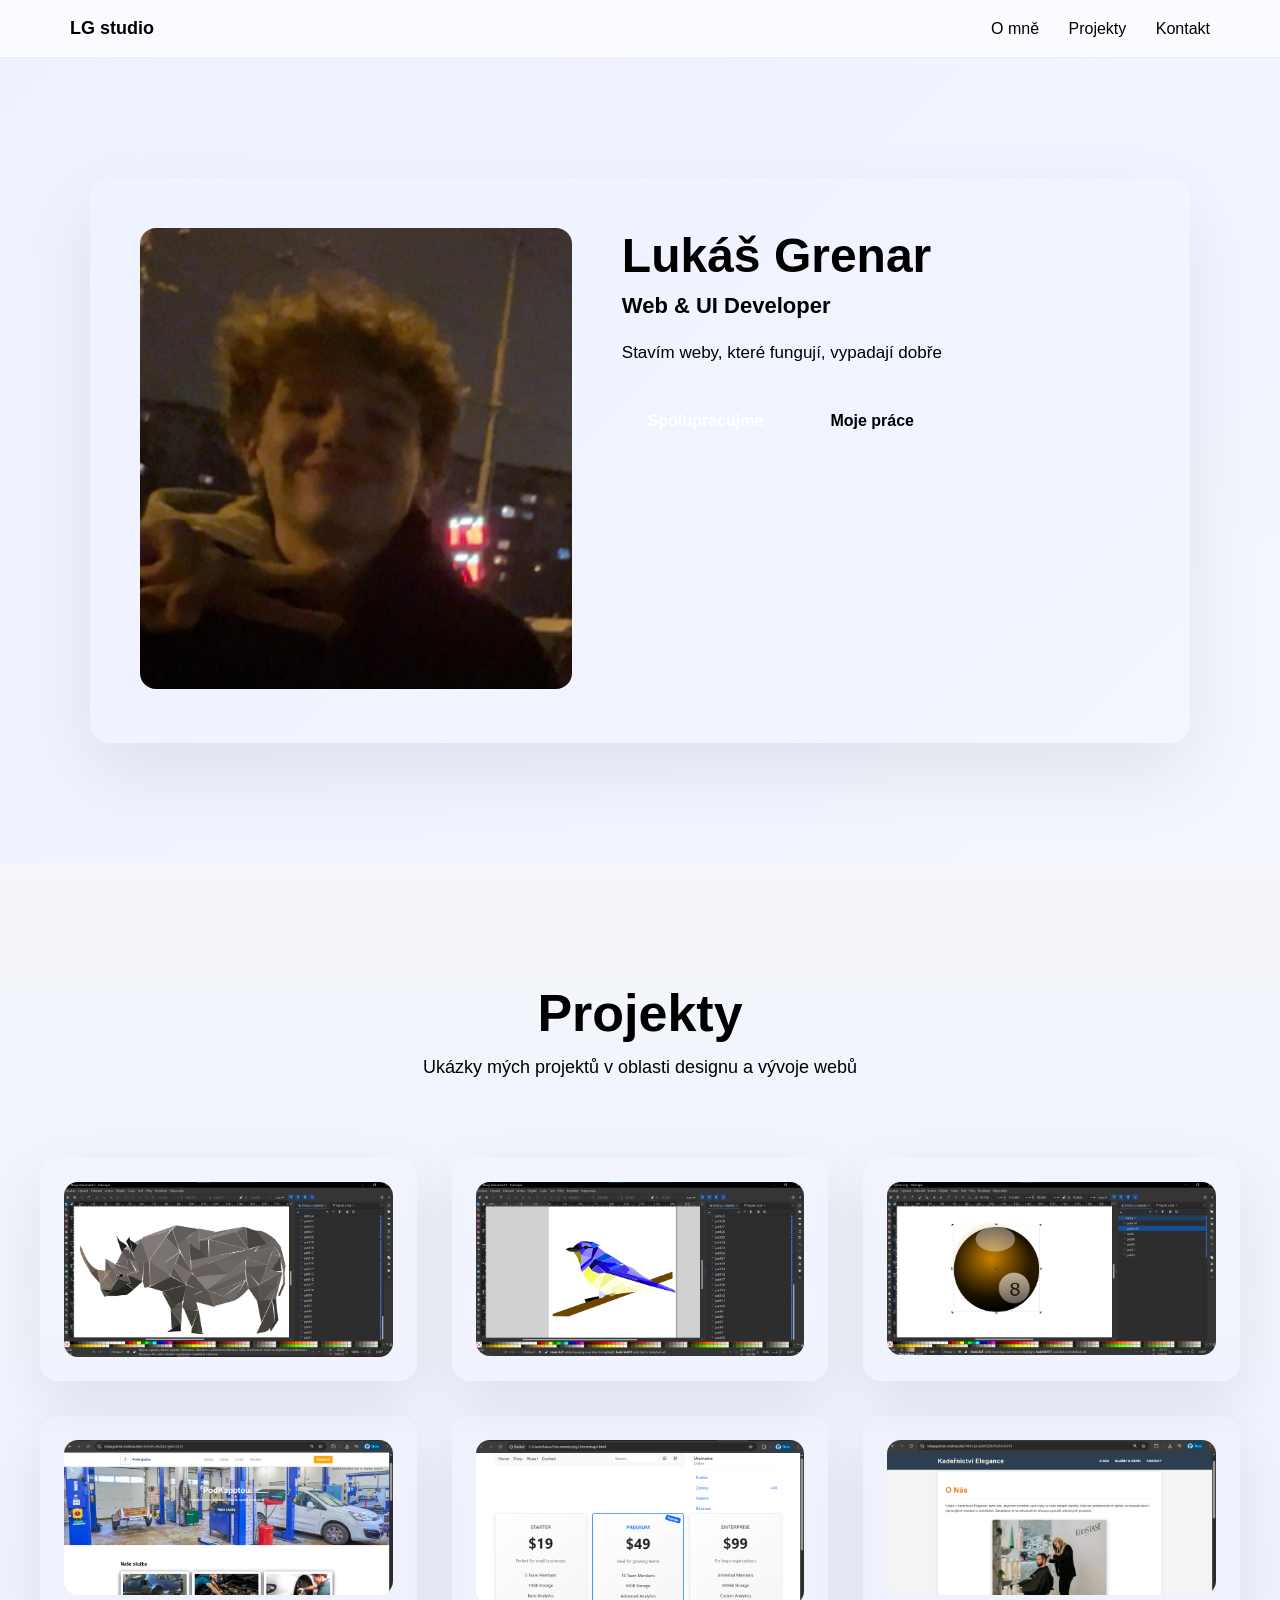
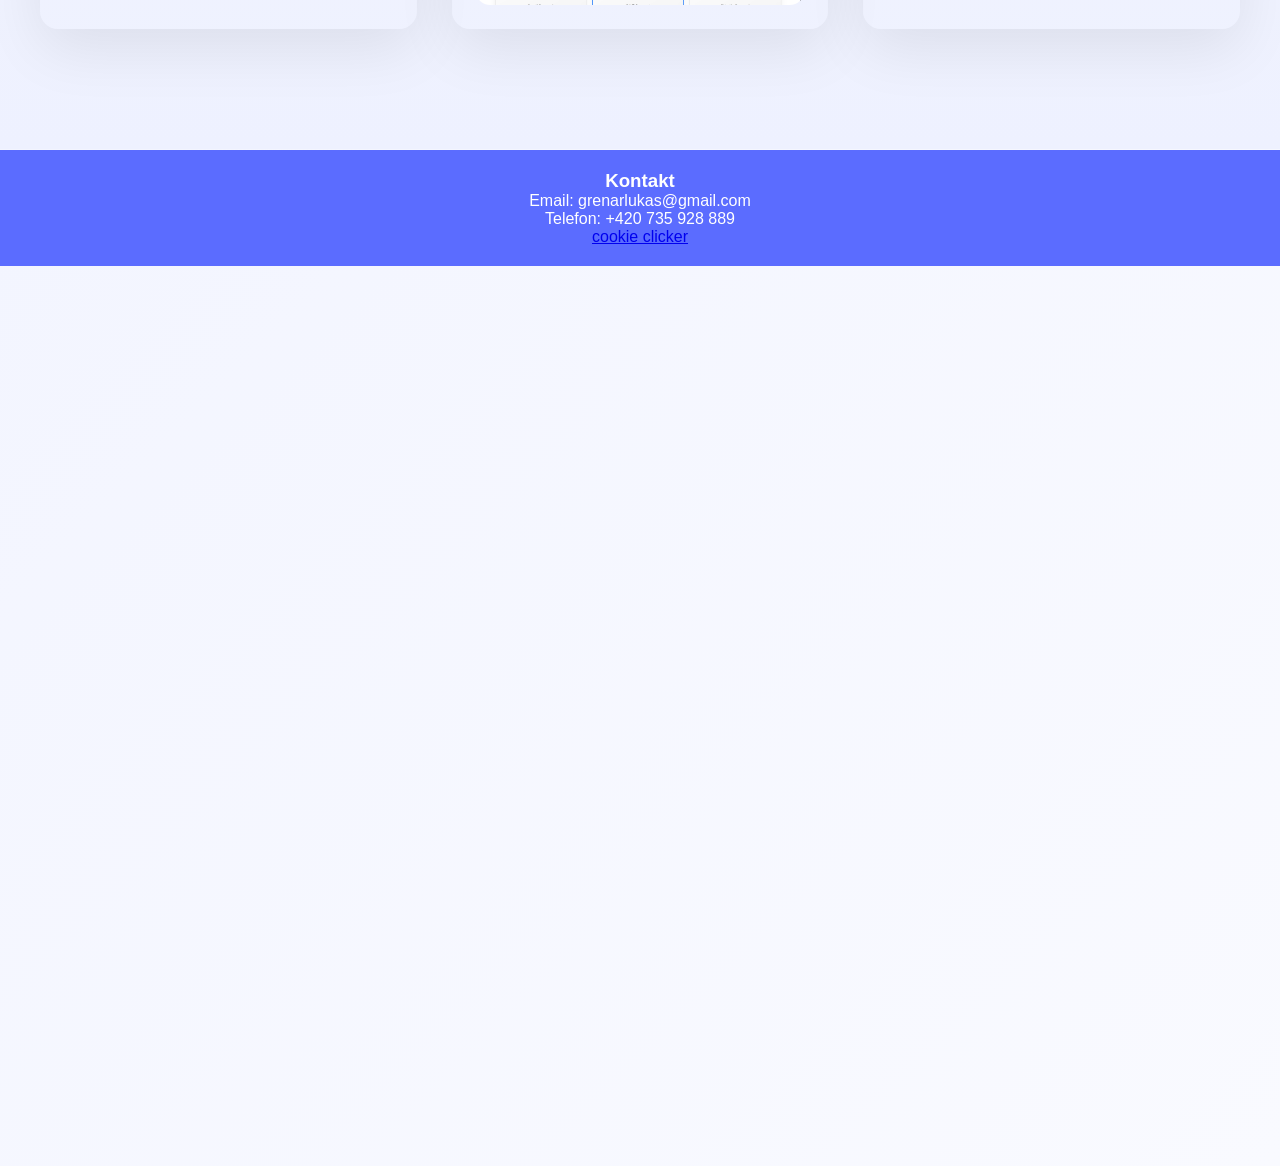
<file: index.html>
<!DOCTYPE html>
<html lang="cs">
<head>
    <meta charset="UTF-8">
    <meta name="viewport" content="width=device-width, initial-scale=1.0">
    <title>Lukáš Grenar</title>
    <link rel="stylesheet" href="style.css">
</head>
    <script src="script.js"></script>
<body>
    
    <header class="navbar">
        <div class="nav-inner">
            <div class="logo">LG studio</div>
            <nav>
                <a href="#omne ">O mně</a>
                <a href="#projekty">Projekty</a>
                
                <a href="#kontakty">Kontakt</a>
            </nav>
        </div>
    </header>


    <section class="hero" id="omne">
        <div class="hero-card">

            <div class="hero-image">
               
                <img src="img/lukásek boom nm.png" alt="Lukáš Grenar">
            </div>

            <div class="hero-text">
                <h1>Lukáš Grenar</h1>
                <h2>Web & UI Developer</h2>
                <p>
                    Stavím weby, které fungují, vypadají dobře    
                </p>
                <div class="buttons">
                    <a href="#kontakty" class="btn primary">Spolupracujme</a>
                    <a href="#projekty" class="btn outline">Moje práce</a>
                </div>
            </div>

        </div>
    </section>


<section class="design-section"     id="projekty">
    <div class="design-header">
        <h2>Projekty</h2>
        <p>Ukázky mých projektů v oblasti designu a vývoje webů</p>
    </div>


    <div class="design-grid">

        <a href="img/inkscape nosorožec .png" class="design-card">
            <img src="img/inkscape nosorožec .png" alt="Low poly ilustrace">
        </a>

        <a href="img/inkscape ptak nm.png" class="design-card">
            <img src="img/inkscape ptak nm.png" alt="Grafický návrh">
        </a>

        <a href="img/koule more.png" class="design-card">
            <img src="img/koule more.png" alt="Logo návrh">
        </a>

        <a href="https://lukasgrenar.endora.site/ctvrtletni%20projekt.html"class="design-card">
            <img src="img/stranka more 3.png" alt="Web stranka">
        </a>
        
        <a href="bootstrap2.html" class="design-card">
            <img src="img/bootstrap nm.png" alt="Grafický návrh">
        </a>

        <a href="https://lukasgrenar.endora.site/Mini-projekt%20s%20AI.html" class="design-card" >
            <img src="img/stranka more 2.png" alt="Web stranka">
        </a>


    </div>
</section>
<section id="kontakty">
<footer>
<h3>Kontakt</h3>
<p>Email: grenarlukas@gmail.com</p>
    
<p>Telefon: +420 735 928 889</p>    

   <p> <a href="index1.html"> cookie clicker </a> </p> 
</footer>
</section>
      <div id="container3D"></div>

</body>
</html>
</file>
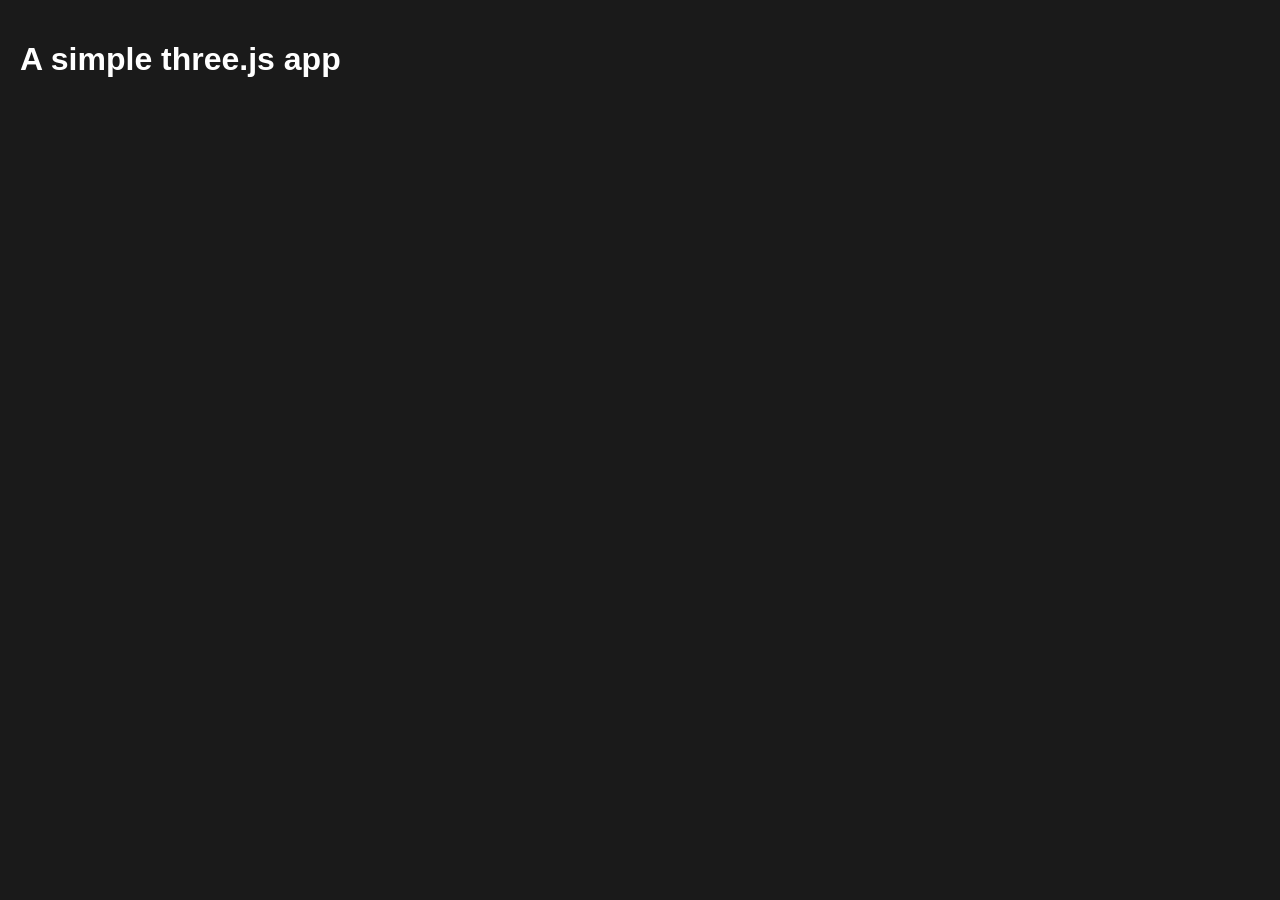
<file: bootstrap2.html>
<!DOCTYPE html>
<html>
  <head>
    <meta charset="utf-8" />
    <title>A simple Three.JS App</title>
    
    <style>
      body {
        margin: 0;
        padding: 0;
        overflow: hidden;
        background-color: #1a1a1a; /* Tmavé pozadí, na kterém kostka vynikne */
        font-family: sans-serif;
        color: white;
      }

      header {
        position: absolute; /* Nadpis bude plavat nad 3D scénou */
        top: 20px;
        left: 20px;
        z-index: 10; /* Aby byl nadpis vidět před kostkou */
        pointer-events: none; /* Aby šlo klikat skrz nadpis na kostku */
      }

      #container3D {
        width: 100vw;
        height: 100vh;
      }
    </style>
  </head>
  <body>
    <header>
      <h1>A simple three.js app</h1>
    </header>

    <main>
      <div id="container3D"></div>
    </main>

    <script type="module" src="script.js"></script>
  </body>
</html>
</file>
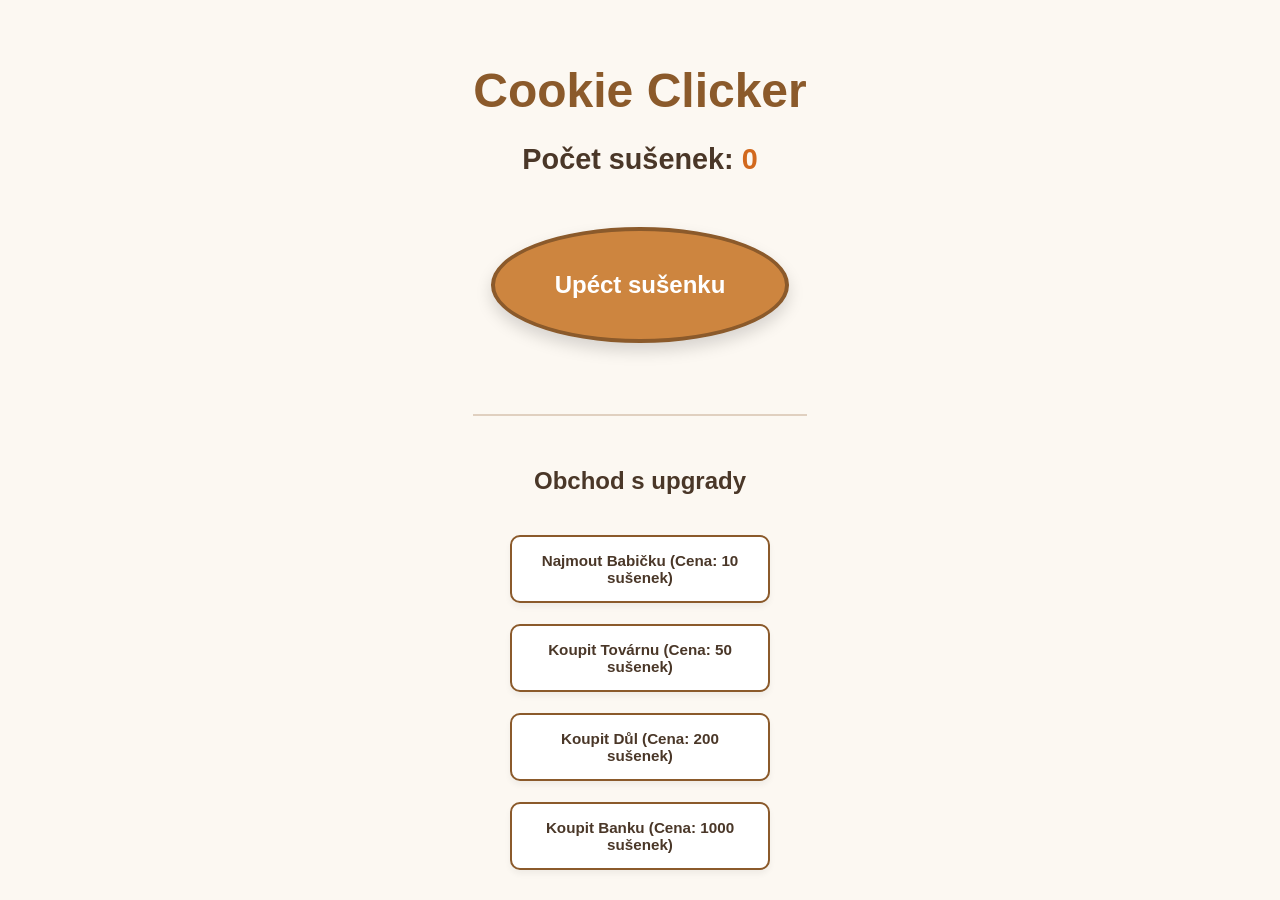
<file: index1.html>
<!DOCTYPE html>
<html>
<head>
    <title>Cookie Clicker</title>
    <link rel="stylesheet" href="style1.css">
</head>
<body>

    <h1>Cookie Clicker</h1>
<h2>Počet sušenek: <span id="skore">0</span></h2>

<button id="btn-susenka">Upéct sušenku</button>

<hr>

<h3>Obchod s upgrady</h3>
<button id="btn-babicka">Najmout Babičku (Cena: 10 sušenek)</button>
<button id="btn-tovarna">Koupit Továrnu (Cena: 50 sušenek)</button>
<button id="btn-dul">Koupit Důl (Cena: 200 sušenek)</button>
<button id="btn-banka">Koupit Banku (Cena: 1000 sušenek)</button>


    <script src="script1.js"></script>
</body>
</html>
</file>
<file: style.css>
* {
    margin: 0;
    padding: 0;
    box-sizing: border-box;
    font-family: "Segoe UI", sans-serif;
}


 #container3D {
        width: 100vw;
        height: 100vh;
      }

body {
    background: linear-gradient(135deg, #eef1ff, #f9faff);
    color: var(--text-dark);
    min-height: 200vh; 
}

.navbar {
    position: sticky;
    top: 0;
    z-index: 100;
    backdrop-filter: blur(10px);
    background: rgba(255,255,255,0.7);
    border-bottom: 1px solid rgba(0,0,0,0.05);
}

.nav-inner {
    max-width: 1200px;
    margin: auto;
    padding: 18px 30px;
    display: flex;
    justify-content: space-between;
    align-items: center;
}

.logo {
    font-weight: 700;
    font-size: 18px;
    color: var(--primary);
}

nav a {
    margin-left: 25px;
    text-decoration: none;
    color: var(--text-dark);
    font-weight: 500;
}

nav a:hover {
    color: var(--primary);
}


.hero {
    display: flex;
    justify-content: center;
    padding: 120px 20px;
}

.hero-card {
    background: var(--card);
    border-radius: 20px;
    box-shadow: 0 30px 80px rgba(0,0,0,0.08);
    display: grid;
    grid-template-columns: 1fr 1.2fr;
    max-width: 1100px;
    width: 100%;
    padding: 50px;
    gap: 50px;
}


.hero-image img {
    width: 100%;
    border-radius: 16px;
    object-fit: cover;
}


.hero-text .badge {
    display: inline-block;
    background: linear-gradient(90deg, var(--primary), var(--secondary));
    color: white;
    padding: 6px 14px;
    border-radius: 999px;
    font-size: 12px;
    margin-bottom: 20px;
}

.hero-text h1 {
    font-size: 48px;
    margin-bottom: 10px;
}

.hero-text h2 {
    font-size: 22px;
    color: var(--primary);
    margin-bottom: 20px;
}

.hero-text p {
    color: var(--text-light);
    font-size: 17px;
    line-height: 1.7;
    margin-bottom: 30px;
}

.buttons {
    display: flex;
    gap: 15px;
}

.btn {
    padding: 14px 26px;
    border-radius: 10px;
    font-weight: 600;
    text-decoration: none;
    transition: 0.3s;
}

.btn.primary {
    background: var(--primary);
    color: white;
}

.btn.primary:hover {
    background: var(--secondary);
}

.btn.outline {
    border: 2px solid var(--primary);
    color: var(--primary);
}

.btn.outline:hover {
    background: var(--primary);
    color: white;
}

@media (max-width: 900px) {
    .hero-card {
        grid-template-columns: 1fr;
        text-align: center;
    }

    .buttons {
        justify-content: center;
    }
}


.design-section {
    padding: 120px 30px;
    background: linear-gradient(180deg, #f4f6fb 0%, #eef1ff 100%);
}


.design-header {
    text-align: center;
    margin-bottom: 80px;
}

.design-header h2 {
    font-size: 52px;
    color: var(--primary);
    margin-bottom: 14px;
}

.design-header p {
    color: var(--text-light);
    font-size: 18px;
}


.design-grid {
    max-width: 1200px;
    margin: auto;
    display: grid;
    grid-template-columns: repeat(3, 1fr);
    gap: 35px;
}


.design-card {
    background: var(--card);
    border-radius: 18px;
    padding: 24px;
    box-shadow: 0 20px 60px rgba(0,0,0,0.08);
    transition: all 0.35s ease;
}

.design-card img {
    width: 100%;
    border-radius: 14px;
    display: block;
}


.design-card:hover {
    transform: translateY(-10px);
    box-shadow: 0 30px 80px rgba(91,108,255,0.25);
}


@media (max-width: 900px) {
    .design-grid {
        grid-template-columns: 1fr 1fr;
    }
}

@media (max-width: 600px) {
    .design-grid {
        grid-template-columns: 1fr;
    }

    .design-header h2 {
        font-size: 40px;
    }
}


footer{
background:#5b6cff;
color:white;
text-align:center;
padding:20px;
margin-top:1px;
}
</file>
<file: style1.css>
body {
    font-family: 'Segoe UI', Tahoma, Geneva, Verdana, sans-serif;
    background-color: #fcf8f2;
    color: #4a3728;
    display: flex;
    flex-direction: column;
    align-items: center;
    justify-content: center;
    min-height: 100vh;
    margin: 0;
    padding: 20px;
    box-sizing: border-box;
}

h1 {
    font-size: 3rem;
    margin-bottom: 5px;
    color: #8b5a2b;
}

h2 {
    font-size: 1.8rem;
    margin-top: 0;
    margin-bottom: 30px;
}

#skore {
    font-weight: bold;
    color: #d2691e;
}

#btn-susenka {
    background-color: #cd853f;
    color: white;
    font-size: 1.5rem;
    font-weight: bold;
    padding: 40px 60px;
    border: 4px solid #8b5a2b;
    border-radius: 50%;
    cursor: pointer;
    box-shadow: 0 8px 16px rgba(0,0,0,0.15);
    transition: transform 0.1s, background-color 0.2s;
    outline: none;
    margin-bottom: 20px;
}

#btn-susenka:hover {
    background-color: #deb887;
}

#btn-susenka:active {
    transform: scale(0.95);
}

hr {
    width: 100%;
    max-width: 600px;
    border: 0;
    height: 2px;
    background-color: #e0d0c0;
    margin: 30px 0;
}

h3 {
    font-size: 1.5rem;
    margin-top: 0;
    margin-bottom: 20px;
}

button[id^="btn-"]:not(#btn-susenka) {
    background-color: #ffffff;
    color: #4a3728;
    font-size: 0.95rem;
    font-weight: 600;
    padding: 15px 20px;
    border: 2px solid #8b5a2b;
    border-radius: 10px;
    cursor: pointer;
    transition: all 0.2s ease;
    box-shadow: 0 4px 6px rgba(0,0,0,0.05);
}

button[id^="btn-"]:not(#btn-susenka):hover {
    background-color: #8b5a2b;
    color: white;
    box-shadow: 0 6px 12px rgba(0,0,0,0.1);
}

button[id^="btn-"]:not(#btn-susenka):active {
    transform: translateY(2px);
}

@media (min-width: 600px) {
    body {
        display: grid;
        grid-template-areas: 
            "h1"
            "h2"
            "cookie"
            "line"
            "h3"
            "shop";
        justify-items: center;
    }
    
    button[id="btn-babicka"], button[id="btn-tovarna"], 
    button[id="btn-dul"], button[id="btn-banka"] {
        width: 260px;
    }
}
</file>
